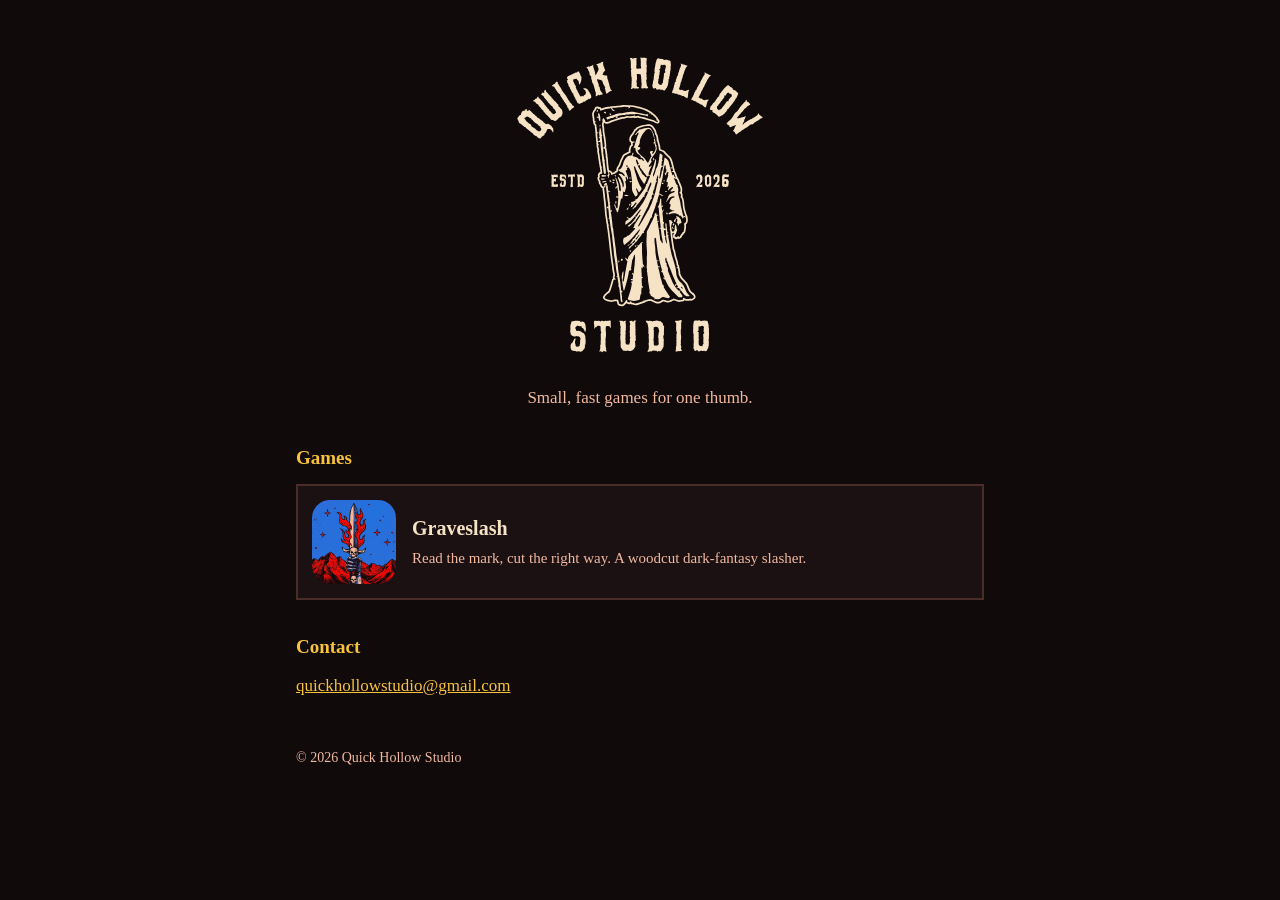
<file: index.html>
<!doctype html>
<html lang="en">
<head>
<meta charset="utf-8">
<meta name="viewport" content="width=device-width,initial-scale=1">
<title>Quick Hollow Studio</title>
<meta name="description" content="Quick Hollow Studio makes small, fast mobile games.">
<link rel="stylesheet" href="style.css?v=4">
<link rel="icon" href="brand/icon.svg">
</head>
<body>
<h1 class="brand"><img src="brand/logo-cream.svg" alt="Quick Hollow Studio"></h1>
<p class="muted tag">Small, fast games for one thumb.</p>

<h2>Games</h2>
<a class="game" href="graveslash/">
  <img src="graveslash/icon.png" alt="">
  <div><b>Graveslash</b><span>Read the mark, cut the right way. A woodcut dark-fantasy slasher.</span></div>
</a>

<h2>Contact</h2>
<p><a href="mailto:quickhollowstudio@gmail.com">quickhollowstudio@gmail.com</a></p>

<footer>© 2026 Quick Hollow Studio</footer>
</body>
</html>
</file>
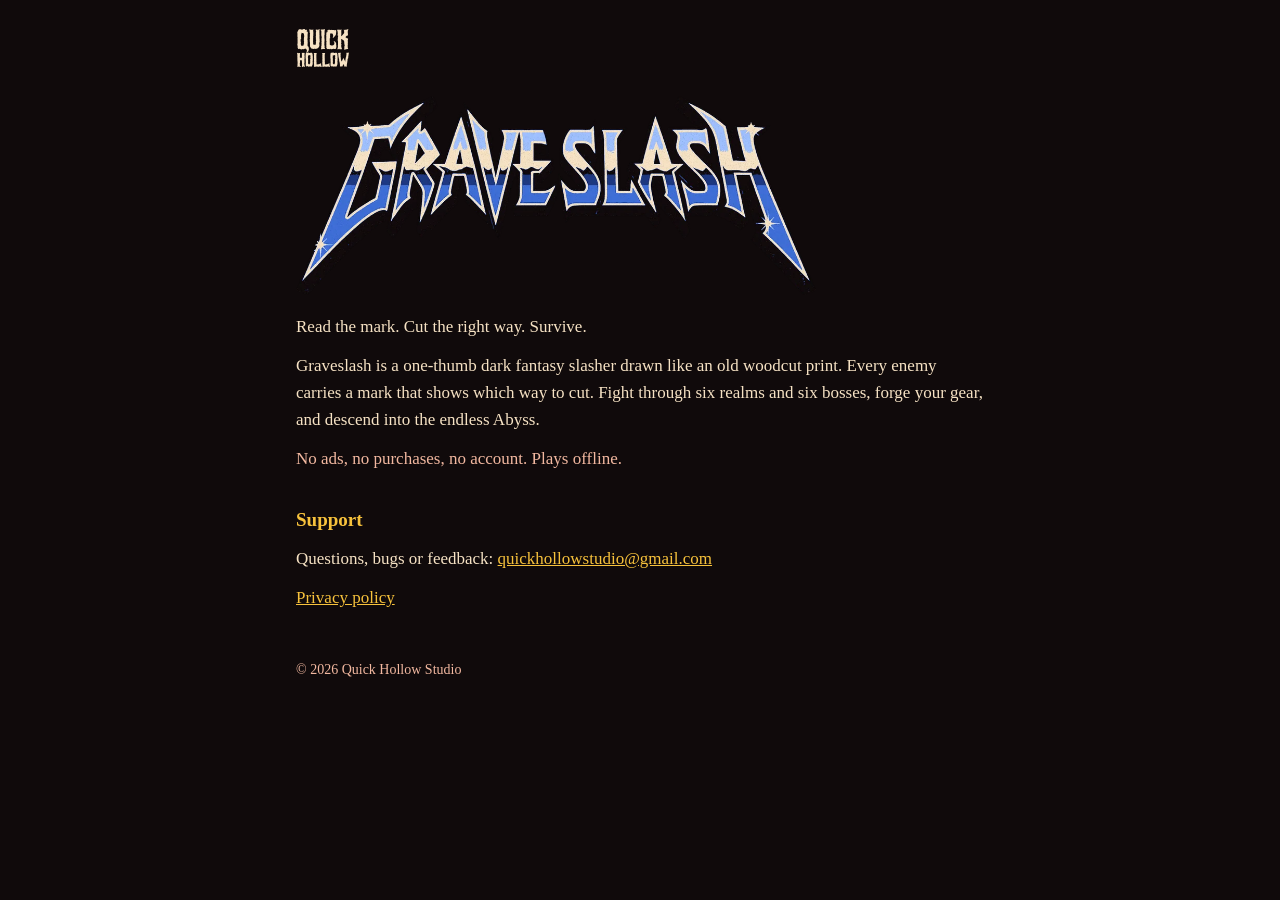
<file: graveslash/index.html>
<!doctype html>
<html lang="en">
<head>
<meta charset="utf-8">
<meta name="viewport" content="width=device-width,initial-scale=1">
<title>Graveslash</title>
<link rel="icon" href="../brand/icon.svg">
<meta name="description" content="Graveslash: a one-thumb dark fantasy slasher drawn like an old woodcut print.">
<link rel="stylesheet" href="../style.css?v=4">
</head>
<body>
<a class="studio" href="../"><img src="../brand/wordmark-cream.svg" alt="Quick Hollow Studio"></a>
<img class="logo" src="logo.png" alt="Graveslash">
<p>Read the mark. Cut the right way. Survive.</p>
<p>Graveslash is a one-thumb dark fantasy slasher drawn like an old woodcut print. Every enemy carries a mark that shows which way to cut. Fight through six realms and six bosses, forge your gear, and descend into the endless Abyss.</p>
<p class="muted">No ads, no purchases, no account. Plays offline.</p>

<h2>Support</h2>
<p>Questions, bugs or feedback: <a href="mailto:quickhollowstudio@gmail.com">quickhollowstudio@gmail.com</a></p>
<div class="links"><a href="privacy.html">Privacy policy</a></div>

<footer>© 2026 Quick Hollow Studio</footer>
</body>
</html>
</file>
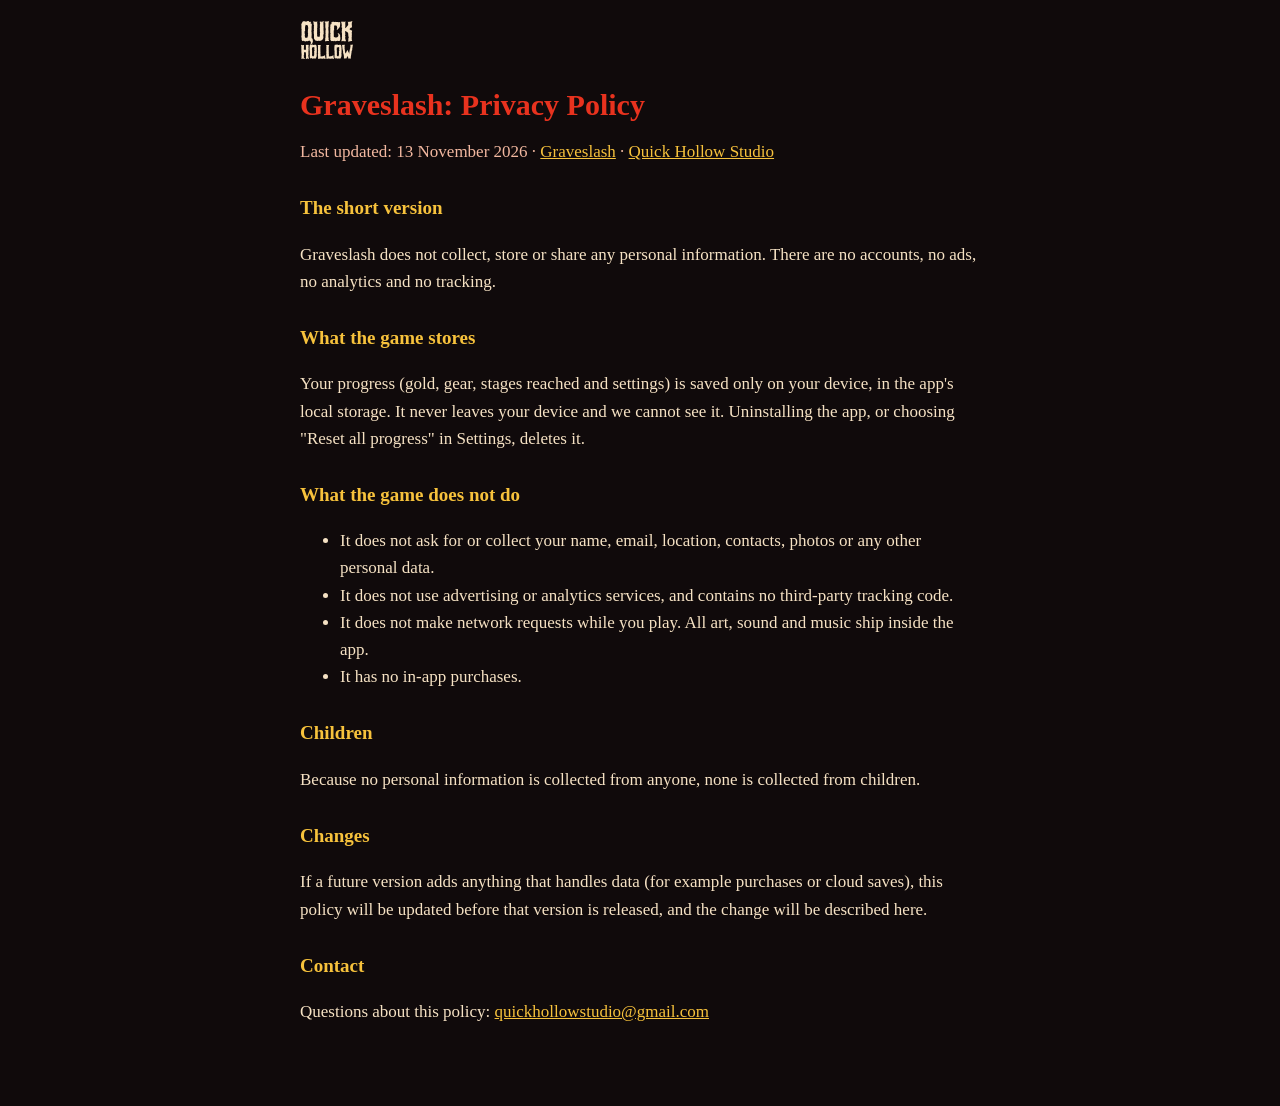
<file: graveslash/privacy.html>
<!doctype html>
<html lang="en">
<head>
<meta charset="utf-8">
<meta name="viewport" content="width=device-width,initial-scale=1">
<title>Graveslash · Privacy Policy</title>
<link rel="icon" href="../brand/icon.svg">
<style>
:root{--black:#100a0b;--peach:#f2b8a0;--cream:#f6e2c4;--red:#e8321e;--gold:#f7c23c}
html,body{background:var(--black);color:var(--cream);margin:0}
body{font:17px/1.6 Georgia,serif;padding:32px 20px 64px;max-width:680px;margin:0 auto}
h1{color:var(--red);font-size:30px;line-height:1.1;margin:0 0 4px}
h2{color:var(--gold);font-size:19px;margin:28px 0 6px}
p,li{color:var(--cream)}small,.muted{color:var(--peach)}
a{color:var(--gold)}
.studio img{display:block;height:40px;width:auto;margin:-12px 0 28px}
</style>
</head>
<body>
<a class="studio" href="../"><img src="../brand/wordmark-cream.svg" alt="Quick Hollow Studio"></a>
<h1>Graveslash: Privacy Policy</h1>
<p class="muted">Last updated: 13 November 2026 · <a href="./">Graveslash</a> · <a href="../">Quick Hollow Studio</a></p>

<h2>The short version</h2>
<p>Graveslash does not collect, store or share any personal information. There are no accounts, no ads, no analytics and no tracking.</p>

<h2>What the game stores</h2>
<p>Your progress (gold, gear, stages reached and settings) is saved only on your device, in the app's local storage. It never leaves your device and we cannot see it. Uninstalling the app, or choosing "Reset all progress" in Settings, deletes it.</p>

<h2>What the game does not do</h2>
<ul>
<li>It does not ask for or collect your name, email, location, contacts, photos or any other personal data.</li>
<li>It does not use advertising or analytics services, and contains no third-party tracking code.</li>
<li>It does not make network requests while you play. All art, sound and music ship inside the app.</li>
<li>It has no in-app purchases.</li>
</ul>

<h2>Children</h2>
<p>Because no personal information is collected from anyone, none is collected from children.</p>

<h2>Changes</h2>
<p>If a future version adds anything that handles data (for example purchases or cloud saves), this policy will be updated before that version is released, and the change will be described here.</p>

<h2>Contact</h2>
<p>Questions about this policy: <a href="mailto:quickhollowstudio@gmail.com">quickhollowstudio@gmail.com</a></p>
</body>
</html>
</file>
<file: style.css>
:root{--black:#100a0b;--card:#1b1112;--line:#4a2d28;--peach:#f2b8a0;--cream:#f6e2c4;--red:#e8321e;--gold:#f7c23c}
*{box-sizing:border-box}
html,body{background:var(--black);color:var(--cream);margin:0}
body{font:17px/1.6 Georgia,serif;padding:40px 16px 72px;max-width:720px;margin:0 auto}
h1{font-size:34px;line-height:1.1;margin:0 0 6px;color:var(--cream)}
h2{color:var(--gold);font-size:19px;margin:32px 0 10px}
p{margin:0 0 12px}.muted{color:var(--peach)}
a{color:var(--gold)}
.game{display:flex;gap:16px;align-items:center;background:var(--card);border:2px solid var(--line);padding:14px;text-decoration:none;color:var(--cream)}
.game img{width:84px;height:84px;border-radius:18px;flex:none}
.game b{display:block;font-size:20px;color:var(--cream)}.game span{color:var(--peach);font-size:15px}
.logo{width:100%;max-width:520px;display:block;margin:0 0 18px}
.links{display:flex;flex-wrap:wrap;gap:10px 20px;margin-top:8px}
footer{margin-top:48px;color:var(--peach);font-size:14px}
.brand{margin:0 0 4px}.brand img{display:block;width:min(340px,80%);margin:0 auto}
.tag{text-align:center;margin-bottom:8px}
.studio img{display:block;height:40px;width:auto;margin:-12px 0 28px}
</file>
